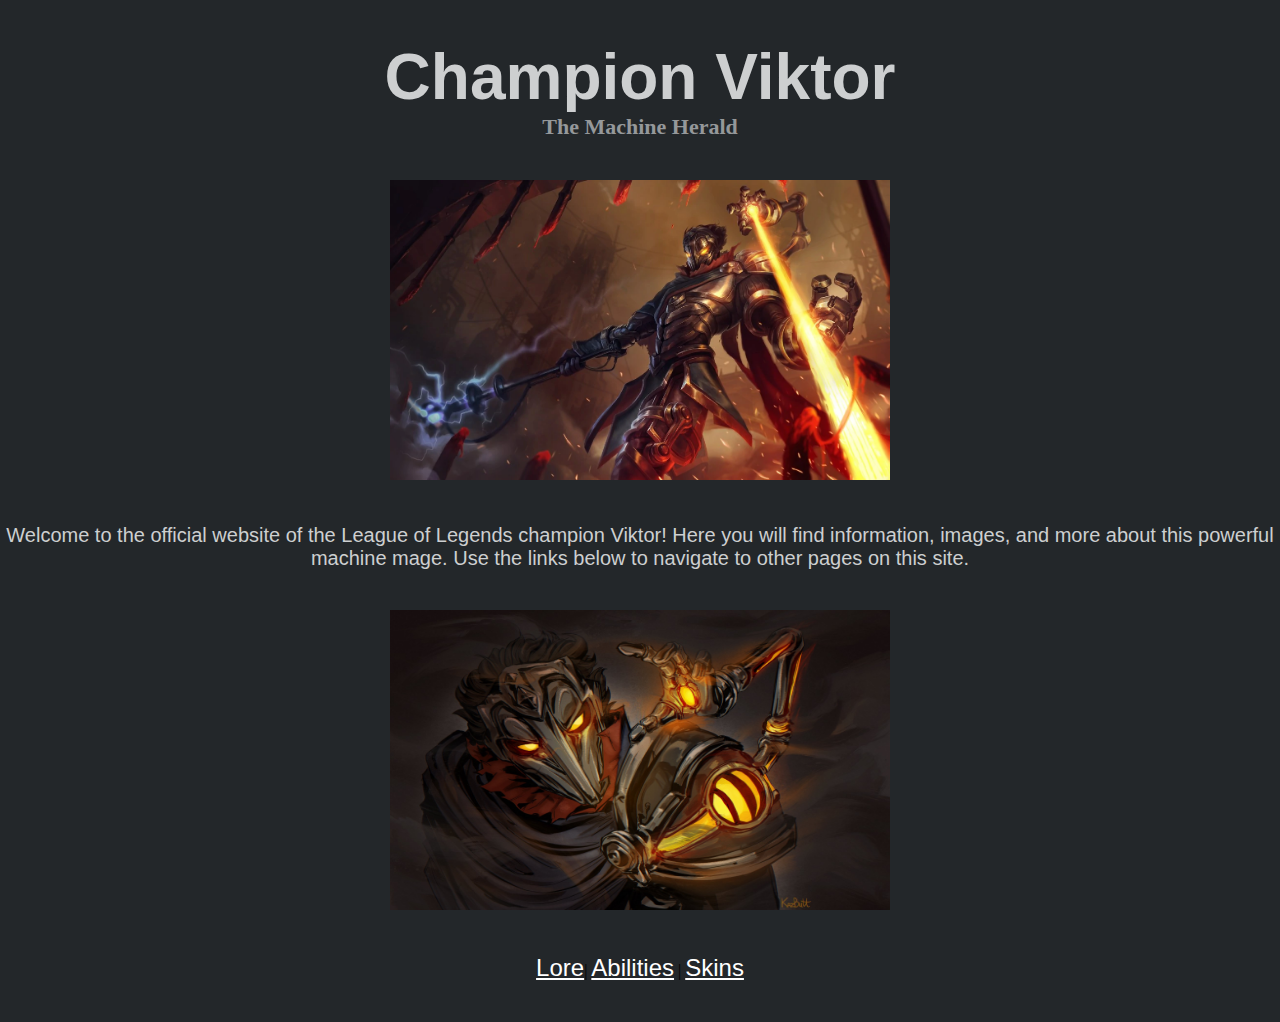
<file: index.html>
<!DOCTYPE html>
<html lang="en">
  <head>
    <meta charset="UTF-8" />
    <meta http-equiv="X-UA-Compatible" content="IE=edge" />
    <meta name="viewport" content="width=device-width, initial-scale=1.0" />
    <link rel="stylesheet" href="./styles/global.css" />
    <link rel="stylesheet" href="./styles/homepage.css" />
    <title>Viktor</title>
  </head>
  <body class="background">
    <h1 class="header--title">Champion Viktor</h1>
    <h4 class="header--subtitle">The Machine Herald</h4>
    <img class="vikimg" src="./public/viktor.webp" alt="Viktor" />
    <p class="paragraph">
      Welcome to the official website of the League of Legends champion Viktor!
      Here you will find information, images, and more about this powerful
      machine mage. Use the links below to navigate to other pages on this site.
    </p>
    <img class="vikimg--second" src="./public/viktor2.jpg" alt="Viktor2" />
    <div class="link-button-container">
      <a class="link-button" href="./pages/lore.html">Lore</a>|
      <a class="link-button" href="./pages/abilities.html">Abilities</a> |
      <a class="link-button" href="./pages/skins.html">Skins</a>
    </div>
  </body>
  <script src="./scripts/index.js"></script>
</html>
</file>
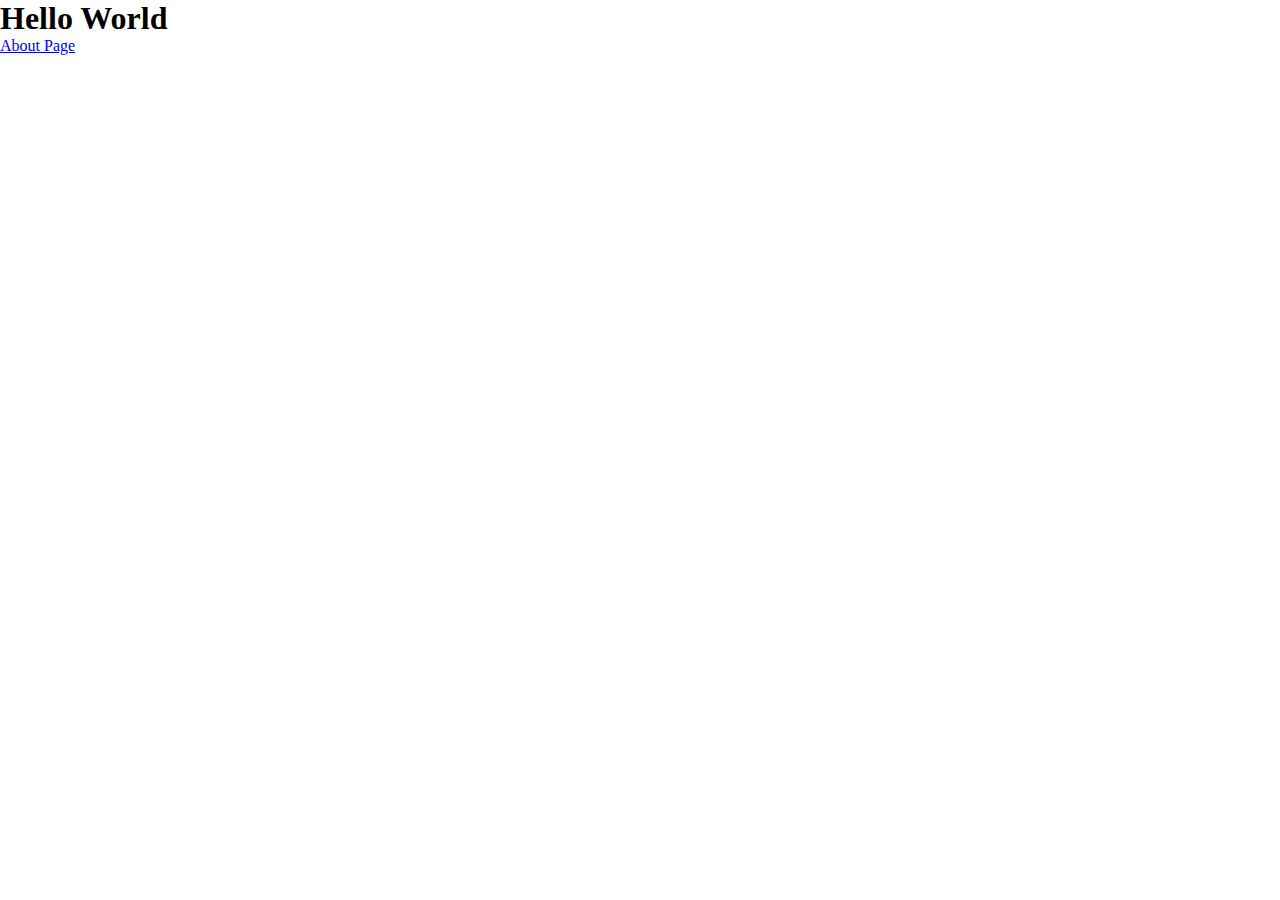
<file: webdev_assignment_1/index.html>
<!DOCTYPE html>
<html lang="en">
  <head>
    <meta charset="UTF-8" />
    <meta http-equiv="X-UA-Compatible" content="IE=edge" />
    <meta name="viewport" content="width=device-width, initial-scale=1.0" />
    <link rel="stylesheet" href="/styles/global.css" />
    <link rel="stylesheet" href="/styles/homepage.css" />
    <title>Document</title>
  </head>
  <body>
    <h1>Hello World</h1>
    <a href="./pages/about.html">About Page</a>
  </body>
  <script src="./scripts/index.js"></script>
</html>
</file>
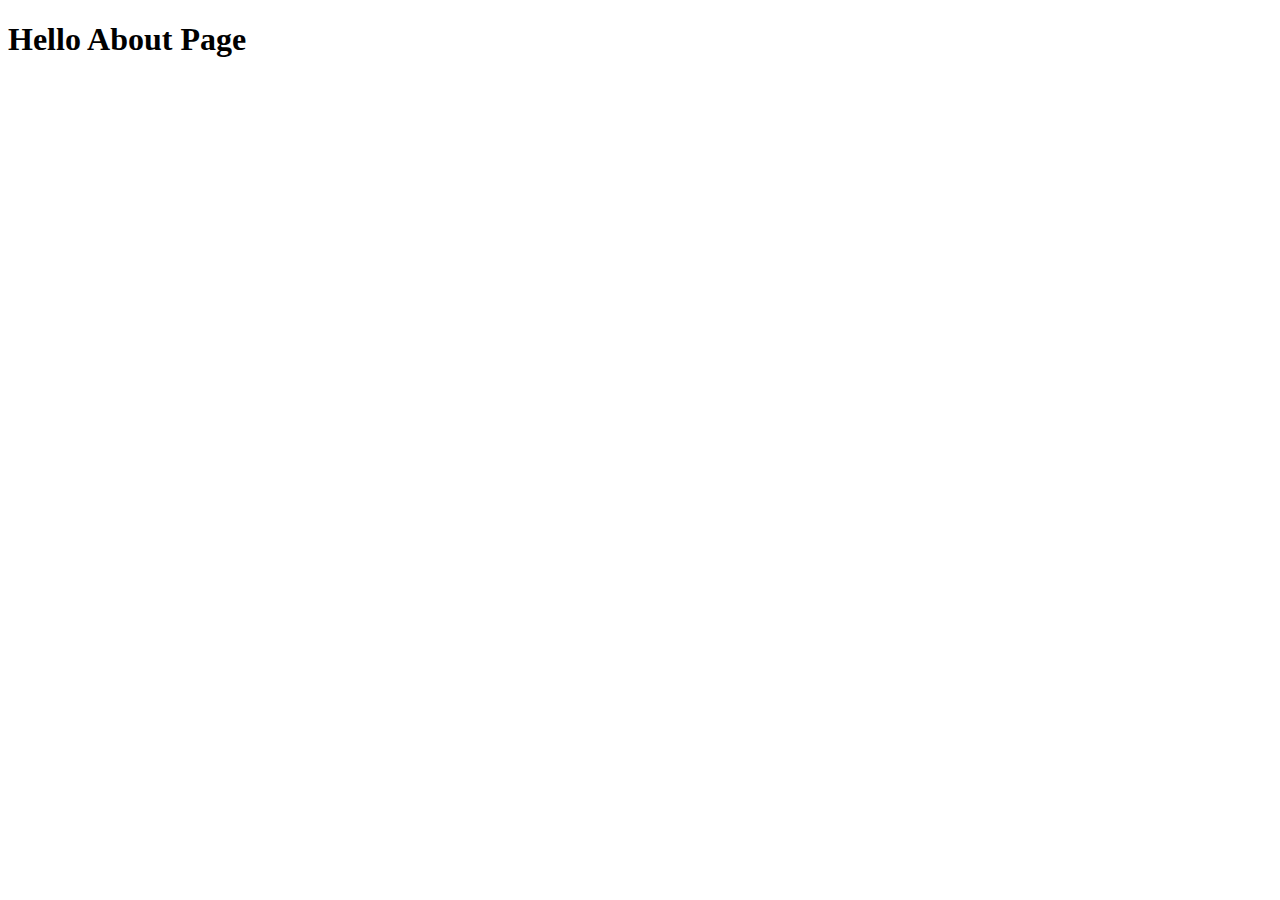
<file: pages/about.html>
<!DOCTYPE html>
<html lang="en">
  <head>
    <meta charset="UTF-8" />
    <meta http-equiv="X-UA-Compatible" content="IE=edge" />
    <meta name="viewport" content="width=device-width, initial-scale=1.0" />
    <title>Document</title>
  </head>
  <body>
    <h1>Hello About Page</h1>
  </body>
</html>
</file>
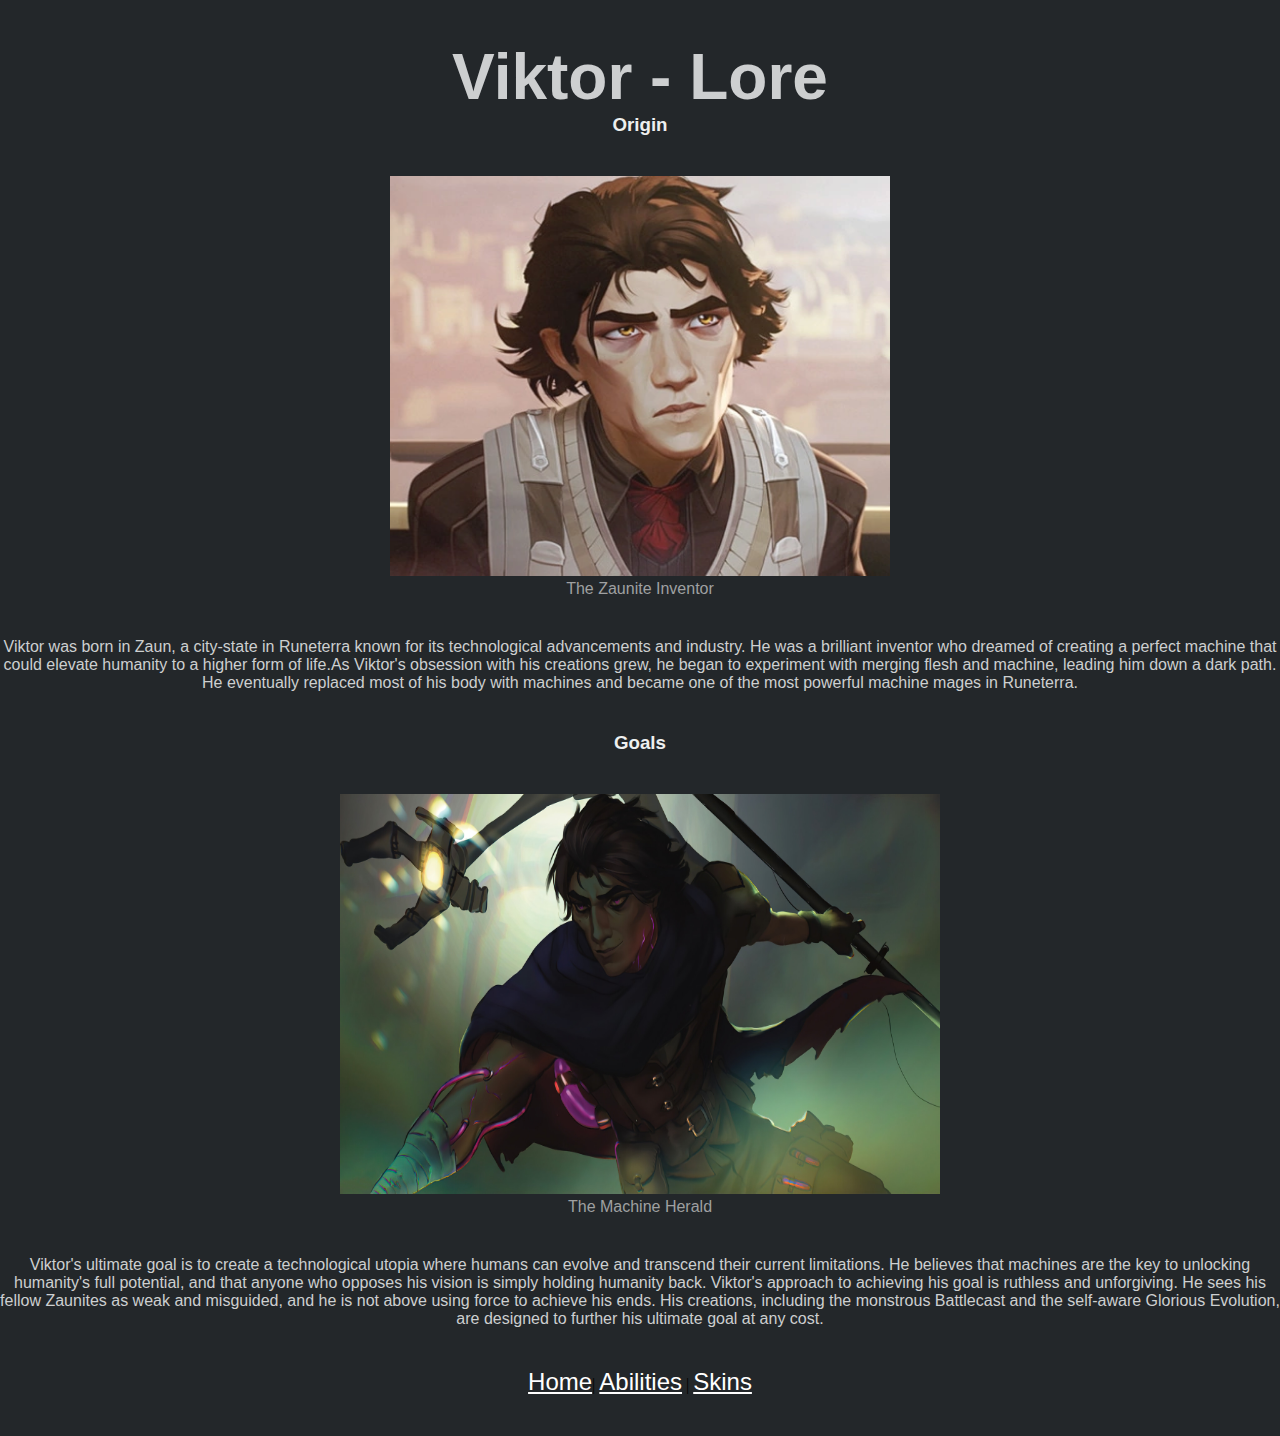
<file: pages/lore.html>
<!DOCTYPE html>
<html lang="en">
  <head>
    <meta charset="UTF-8" />
    <meta http-equiv="X-UA-Compatible" content="IE=edge" />
    <meta name="viewport" content="width=device-width, initial-scale=1.0" />
    <link rel="stylesheet" href="../styles/global.css" />
    <link rel="stylesheet" href="../styles/lore.css" />

    <title>Origin</title>
  </head>
  <body class="background">
    <h1 class="header--title">Viktor - Lore</h1>
    <h3 class="header3--title">Origin</h3>
    <img class="vikimg" src="../public/viktor-lore1.webp" alt="Viktor Origin" />
    <figcaption class="figcaption--img--1">The Zaunite Inventor</figcaption>
    <p class="paragraph">
      Viktor was born in Zaun, a city-state in Runeterra known for its
      technological advancements and industry. He was a brilliant inventor who
      dreamed of creating a perfect machine that could elevate humanity to a
      higher form of life.As Viktor's obsession with his creations grew, he
      began to experiment with merging flesh and machine, leading him down a
      dark path. He eventually replaced most of his body with machines and
      became one of the most powerful machine mages in Runeterra.
    </p>
    <h3 class="header3--title">Goals</h3>
    <img class="vikimg-2" src="../public/viktor-lore2.jpg" alt="Viktor2" />
    <figcaption class="figcaption--img--1">The Machine Herald</figcaption>
    <p class="paragraph">
      Viktor's ultimate goal is to create a technological utopia where humans
      can evolve and transcend their current limitations. He believes that
      machines are the key to unlocking humanity's full potential, and that
      anyone who opposes his vision is simply holding humanity back. Viktor's
      approach to achieving his goal is ruthless and unforgiving. He sees his
      fellow Zaunites as weak and misguided, and he is not above using force to
      achieve his ends. His creations, including the monstrous Battlecast and
      the self-aware Glorious Evolution, are designed to further his ultimate
      goal at any cost.
    </p>
    <div class="link-button-container">
      <a class="link-button" href="../index.html">Home</a>|
      <a class="link-button" href="./abilities.html">Abilities</a> |
      <a class="link-button" href="./skins.html">Skins</a>
    </div>
  </body>
</html>
</file>
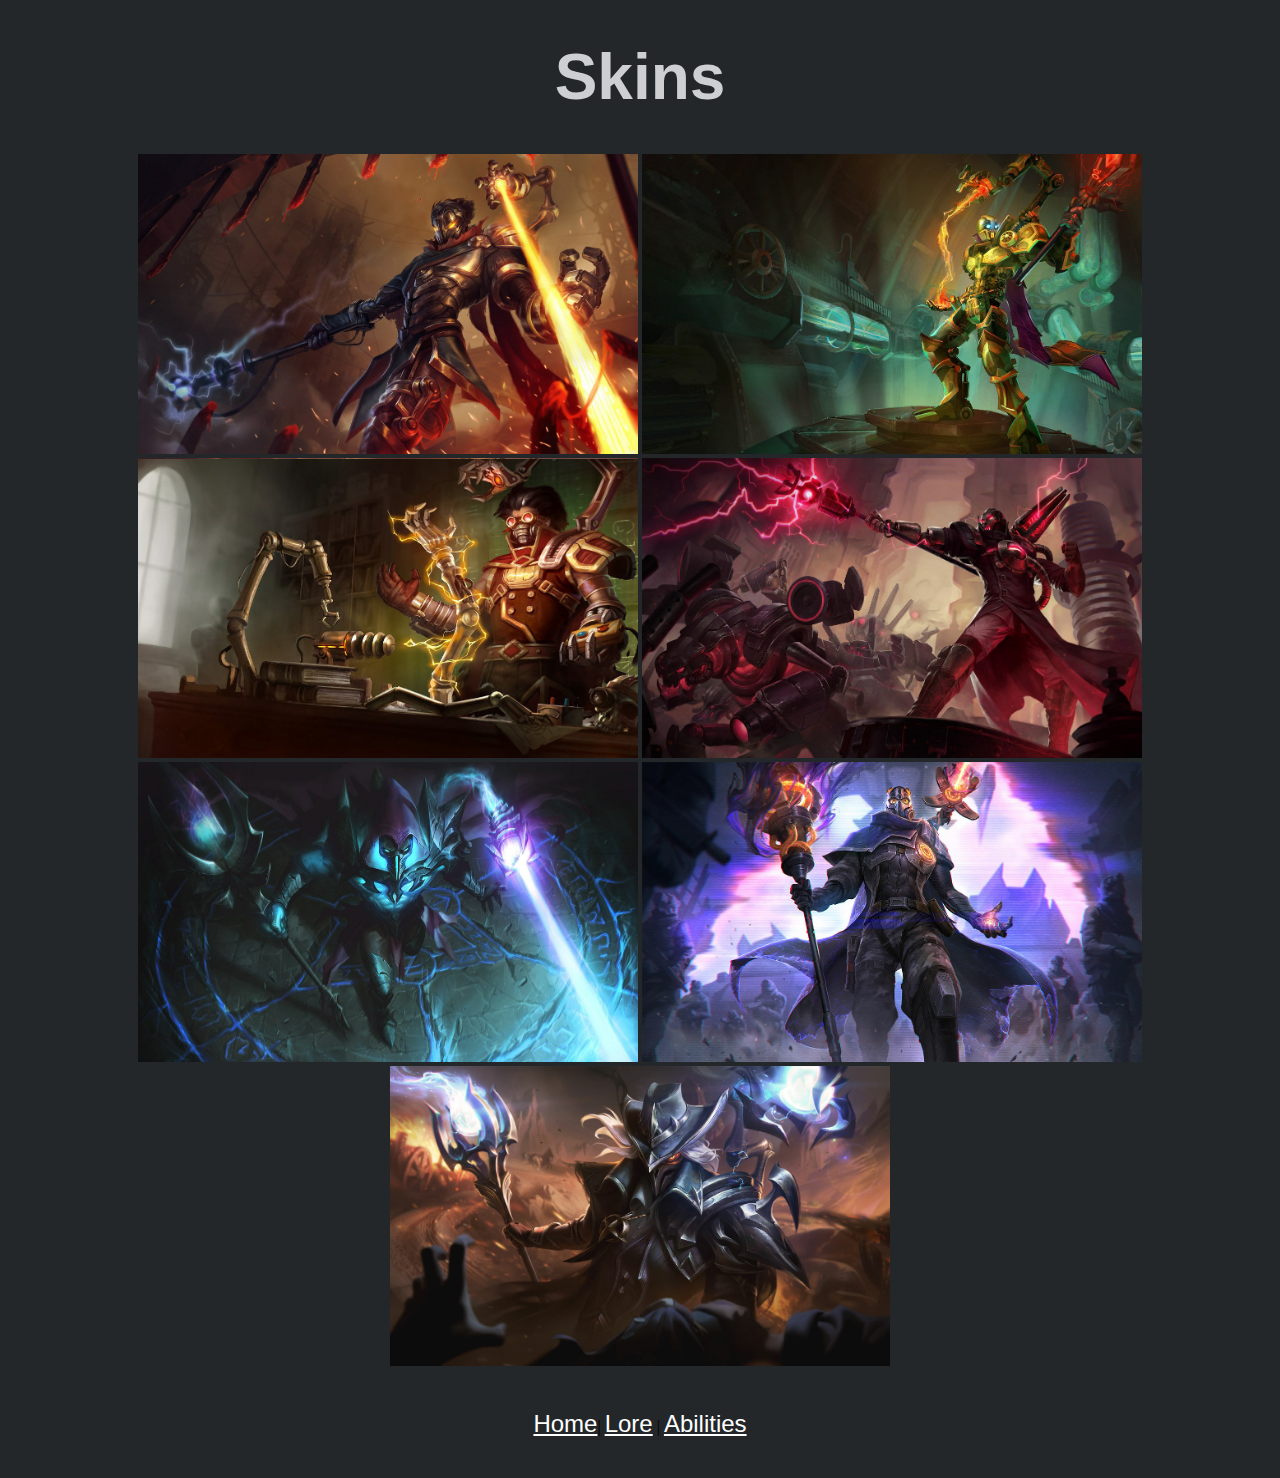
<file: pages/skins.html>
<!DOCTYPE html>
<html lang="en">
  <head>
    <meta charset="UTF-8" />
    <meta http-equiv="X-UA-Compatible" content="IE=edge" />
    <meta name="viewport" content="width=device-width, initial-scale=1.0" />
    <link rel="stylesheet" href="../styles/global.css" />
    <link rel="stylesheet" href="../styles/skins.css" />
    <title>Document</title>
  </head>
  <body class="background">
    <h1 class="header--title">Skins</h1>
    <img class="vikimg" src="../public/Viktor_0.jpg" alt="Default" />
    <img class="vikimg" src="../public/Viktor_1.jpg" alt="Full Machine Viktor" />
    <img class="vikimg" src="../public/Viktor_2.jpg" alt="Prototype Viktor" />
    <img class="vikimg" src="../public/Viktor_3.jpg" alt="Creator Viktor" />
    <img class="vikimg" src="../public/Viktor_4.jpg" alt="Death Sworn Viktor" />
    <img class="vikimg" src="../public/Viktor_5.jpg" alt="Psyops Viktor" />
    <img class="vikimg" src="../public/Viktor_14.jpg" alt="High Noon Viktor" />
      <div class="link-button-container">
        <a class="link-button" href="../index.html">Home</a>|
        <a class="link-button" href="./lore.html">Lore</a> |
        <a class="link-button" href="./abilities.html">Abilities</a>
      </div>
    </tr>
  </body>
</html>
</file>
<file: styles/global.css>
* {
  margin: 0px;
  padding: 0px;
  box-sizing: border-box;
}
</file>
<file: styles/homepage.css>
.background {
  background-color: #23272a;
  text-align: center;
}

.vikimg {
  height: 300px;
  width: 500px;
  align-self: center;
}
.vikimg--second {
  height: 300px;
  width: 500px;
  align-self: center;
  margin-bottom: 40px;
}
.header--title {
  text-align: center;
  margin: 40px 40px 0px 40px;
  color: rgb(205, 207, 208);
  font-family: sans-serif;
  font-size: 64px;
}

.header--subtitle {
  text-align: center;
  margin: 0px 0px 40px 0px;
  color: rgb(149, 152, 154);
  font-size: 22px;
}

.paragraph {
  color: rgb(205, 207, 208);
  font-family: sans-serif;
  font-size: 20px;
  margin: 40px 0px 40px 0px;
}

.link-button-container {
  margin-bottom: 40px;
}
.link-button {
  color: white;
  font-family: sans-serif;
  font-size: 24px;
}
</file>
<file: styles/lore.css>
.background {
  background-color: #23272a;
  text-align: center;
}
.link-button-container {
  margin-bottom: 40px;
}

.link-button {
  color: white;
  font-family: sans-serif;
  font-size: 24px;
}
.header--title {
  text-align: center;
  margin: 40px 40px 0px 40px;
  color: rgb(205, 207, 208);
  font-family: sans-serif;
  font-size: 64px;
}

.vikimg {
  height: 400px;
  width: 500px;
  margin: 40px 0px 0px 0px;
}

.figcaption--img--1 {
  font-family: sans-serif;
  color: rgb(159, 160, 161);
  margin: 0px 0px 40px 0px;
}

.paragraph {
  font-family: sans-serif;
  color: rgb(205, 207, 208);
  margin-bottom: 40px;
}

.vikimg-2 {
  height: 400px;
  width: 600px;
  margin-top: 40px;
}

.header3--title {
  font-family: sans-serif;
  color: rgb(237, 239, 239);
}
</file>
<file: styles/skins.css>
.background {
  background-color: #23272a;
  text-align: center;
}
.link-button-container {
  margin-bottom: 40px;
  margin-top: 40px;
}

.link-button {
  color: white;
  font-family: sans-serif;
  font-size: 24px;
}

.header--title {
  text-align: center;
  margin: 40px 40px 40px 40px;
  color: rgb(205, 207, 208);
  font-family: sans-serif;
  font-size: 64px;
}
.vikimg {
  height: 300px;
  width: 500px;
  align-self: center;
}
</file>
